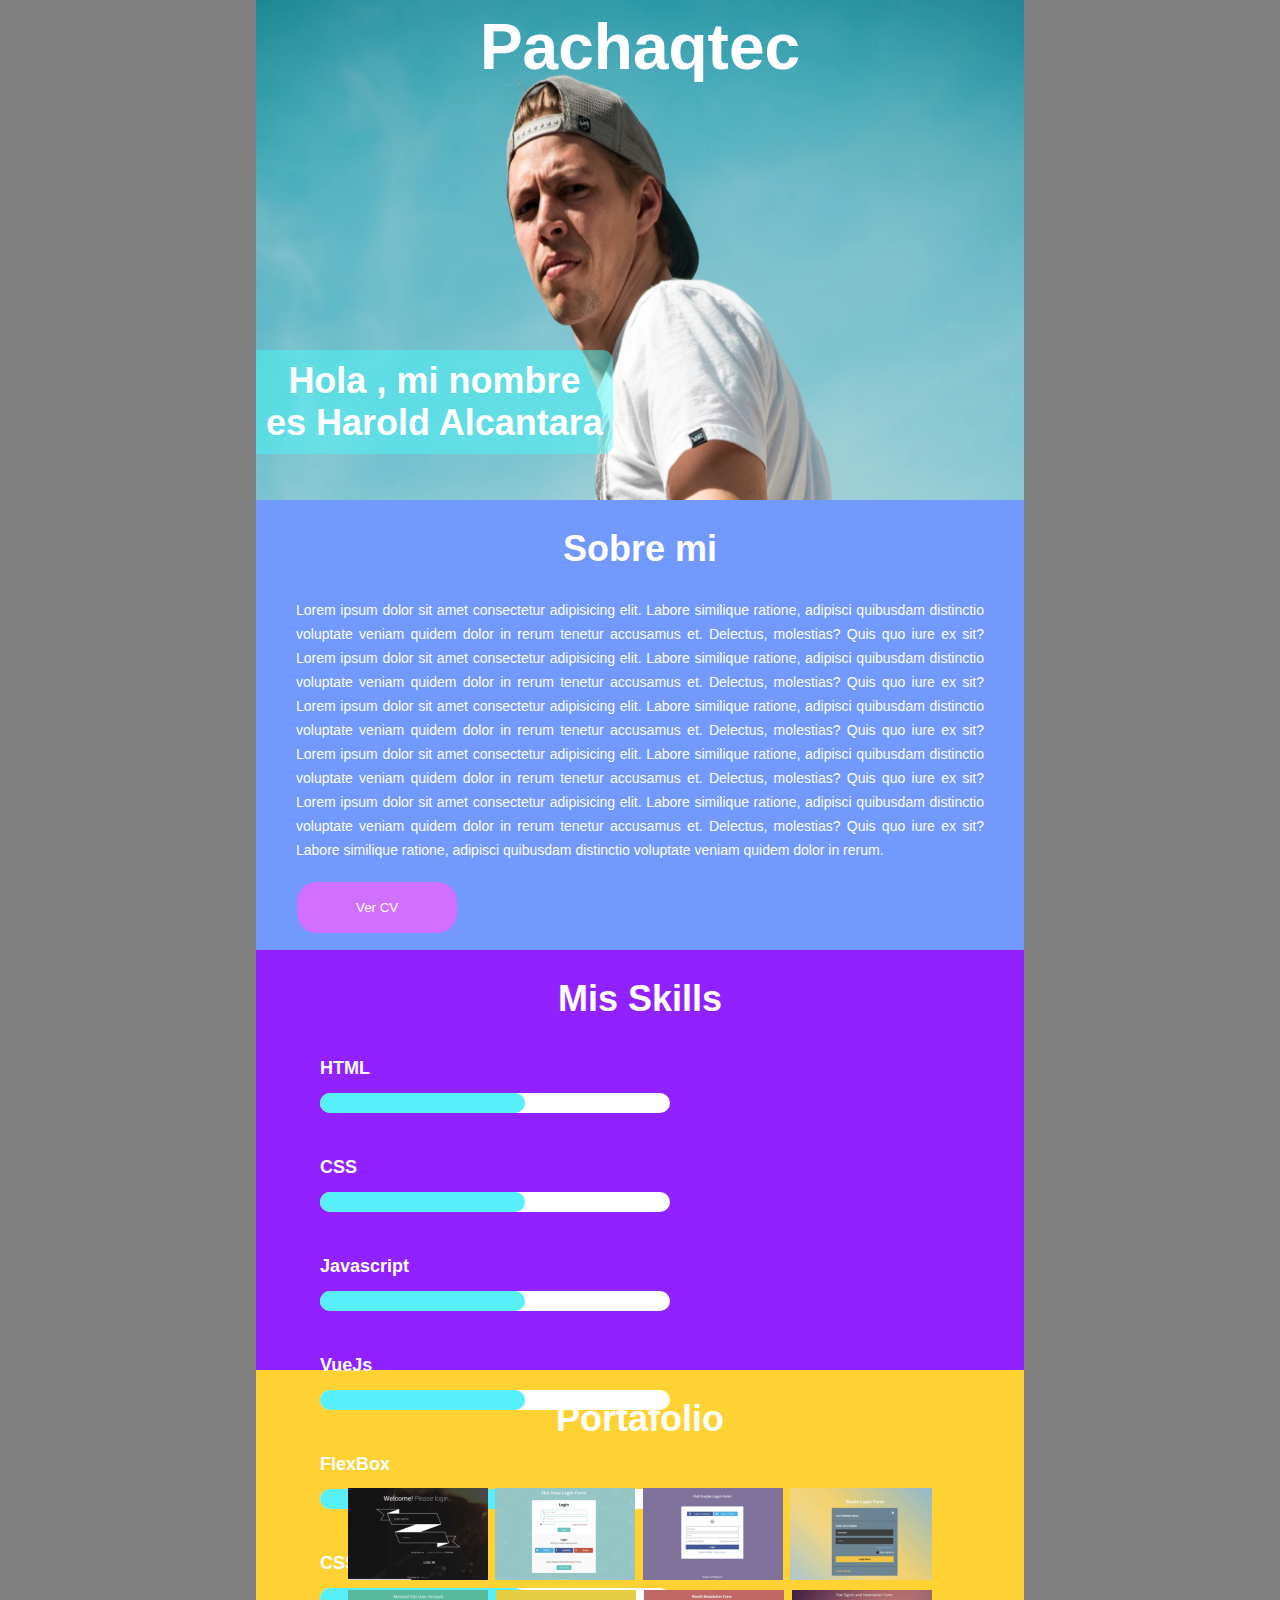
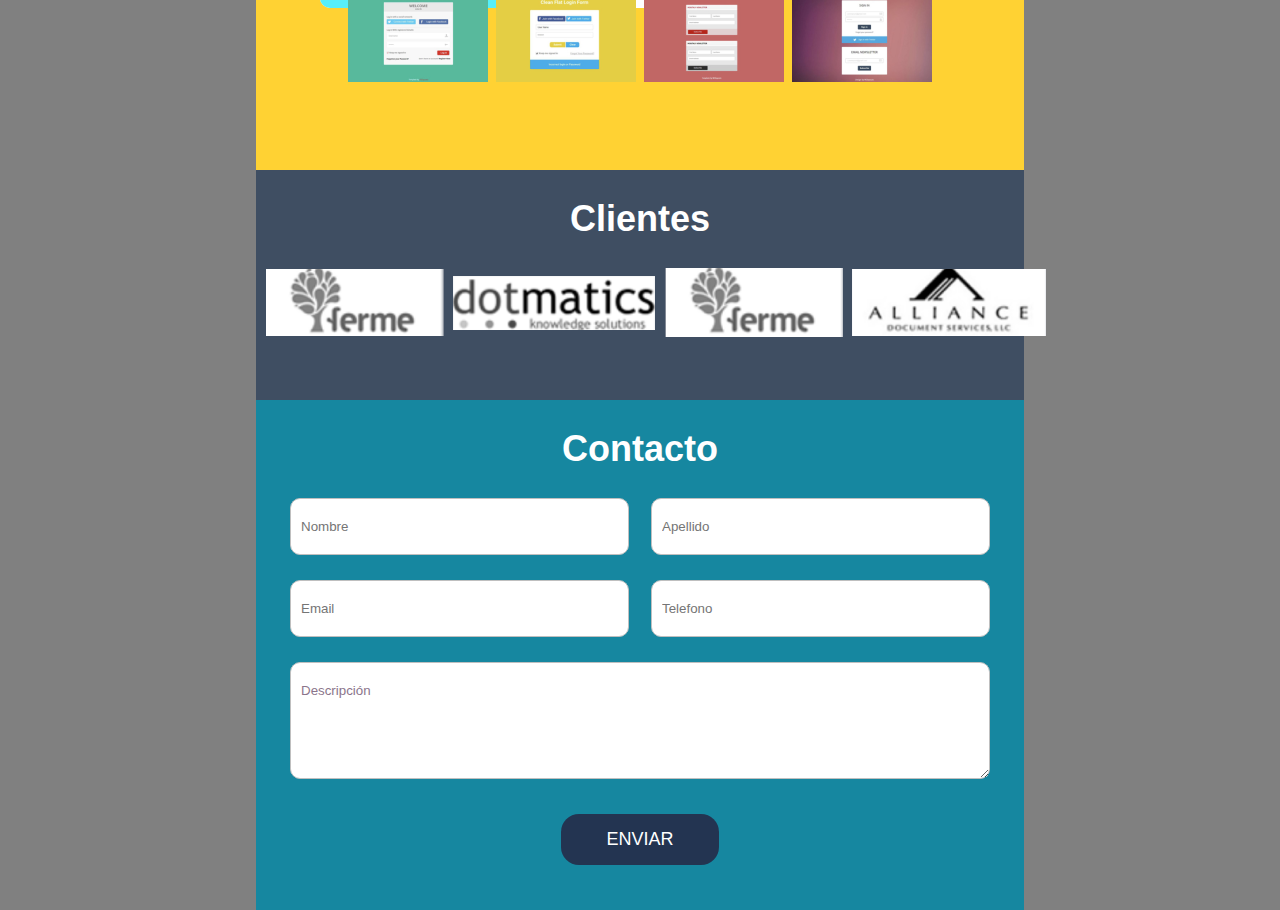
<file: index.html>
<!DOCTYPE html>
<html lang="es">
<head>
  <meta charset="UTF-8">
  <meta name="viewport" content="width=device-width, initial-scale=1.0">
  <meta http-equiv="X-UA-Compatible" content="ie=edge">
  <link rel="icon" href="./images/logo-idat.jpg">
  <link rel="stylesheet" href="./styles/style.css">
  <title>PachaQtec</title>
</head>
<body>
  <div>
   
    <main>
      
      <section class="inicio">
        <figure>
          <img src="img1.png">
        </figure>
        <h1>Pachaqtec</h1>
        <div>
          <h2>Hola , mi nombre <br>es Harold Alcantara</h2>
        </div>
      </section>
     
      <section class="about">
        <h2>Sobre mi</h2>
        <p>Lorem ipsum dolor sit amet consectetur adipisicing elit. Labore similique ratione, adipisci quibusdam distinctio voluptate veniam quidem dolor in rerum tenetur accusamus et. Delectus, molestias? Quis quo iure ex sit?Lorem ipsum dolor sit amet consectetur adipisicing elit. Labore similique ratione, adipisci quibusdam distinctio voluptate veniam quidem dolor in rerum tenetur accusamus et. Delectus, molestias? Quis quo iure ex sit?Lorem ipsum dolor sit amet consectetur adipisicing elit. Labore similique ratione, adipisci quibusdam distinctio voluptate veniam quidem dolor in rerum tenetur accusamus et. Delectus, molestias? Quis quo iure ex sit?Lorem ipsum dolor sit amet consectetur adipisicing elit. Labore similique ratione, adipisci quibusdam distinctio voluptate veniam quidem dolor in rerum tenetur accusamus et. Delectus, molestias? Quis quo iure ex sit?Lorem ipsum dolor sit amet consectetur adipisicing elit. Labore similique ratione, adipisci quibusdam distinctio voluptate veniam quidem dolor in rerum tenetur accusamus et. Delectus, molestias? Quis quo iure ex sit?Labore similique ratione, adipisci quibusdam distinctio voluptate veniam quidem dolor in rerum.</p>
        <button>Ver CV</button>
      </section> 
     
      <section class="skills">
        <h2>Mis Skills</h2>
        <div class="skills_c">
          <div class="skill">
            <h3>HTML</h3>
            <div>
              <div class="progress-bar"></div>
            </div>
          </div>
          <div class="skill no-margin">
            <h3>CSS</h3>
            <div>
              <div class="progress-bar"></div>
            </div>
          </div>
          <div class="skill">
            <h3>Javascript</h3>
            <div>
              <div class="progress-bar"></div>
            </div>
          </div>
          <div class="skill no-margin">
            <h3>VueJs</h3>
            <div>
              <div class="progress-bar"></div>
            </div>
          </div>
          <div class="skill">
            <h3>FlexBox</h3>
            <div>
              <div class="progress-bar"></div>
            </div>
          </div>
          <div class="skill no-margin">
            <h3>CSS Grid</h3>
            <div>
              <div class="progress-bar"></div>
            </div>
          </div>
      </section>
     
      <section class="portafolio">
        <h2>Portafolio</h2>
        <div class="portafolio_c">
          <figure>
            <img src="./images/port.png">
          </figure>
          <figure>
            <img src="./images/port2.png">
          </figure>
          <figure>
            <img src="./images/port3.png">
          </figure>
          <figure>
            <img src="./images/port4.png">
          </figure>
          <figure>
            <img src="./images/por5.png">
          </figure>
          <figure>
            <img src="./images/port6.png">
          </figure>
          <figure>
            <img src="./images/port7.png">
          </figure>
          <figure>
            <img src="./images/por1.png">
          </figure>
        </div>
      </section>
      
      <section class="clientes">
        <h2>Clientes</h2>
        <div class="clientes_c">
          <figure>
            <img src="./images/image-1.png" alt="">
          </figure>
          <figure>
            <img src="./images/image-2.png" alt="">
          </figure>
          <figure>
            <img src="./images/image-3.png" alt="">
          </figure>
          <figure>
            <img src="./images/image.png" alt="">
          </figure>
        </div>
      </section>
     
      <section class="contactos">
        <h2>Contacto</h2>
        <form action="">
          <input type="text" placeholder="Nombre">
          <input type="text" placeholder="Apellido">
          <input type="email" placeholder="Email">
          <input type="number" placeholder="Telefono">
          <textarea cols="100%" rows="5">Descripción</textarea>
          <button>Enviar</button>
        </form>
      </section>
    </main>
  </div>
</body>
</html>
</file>
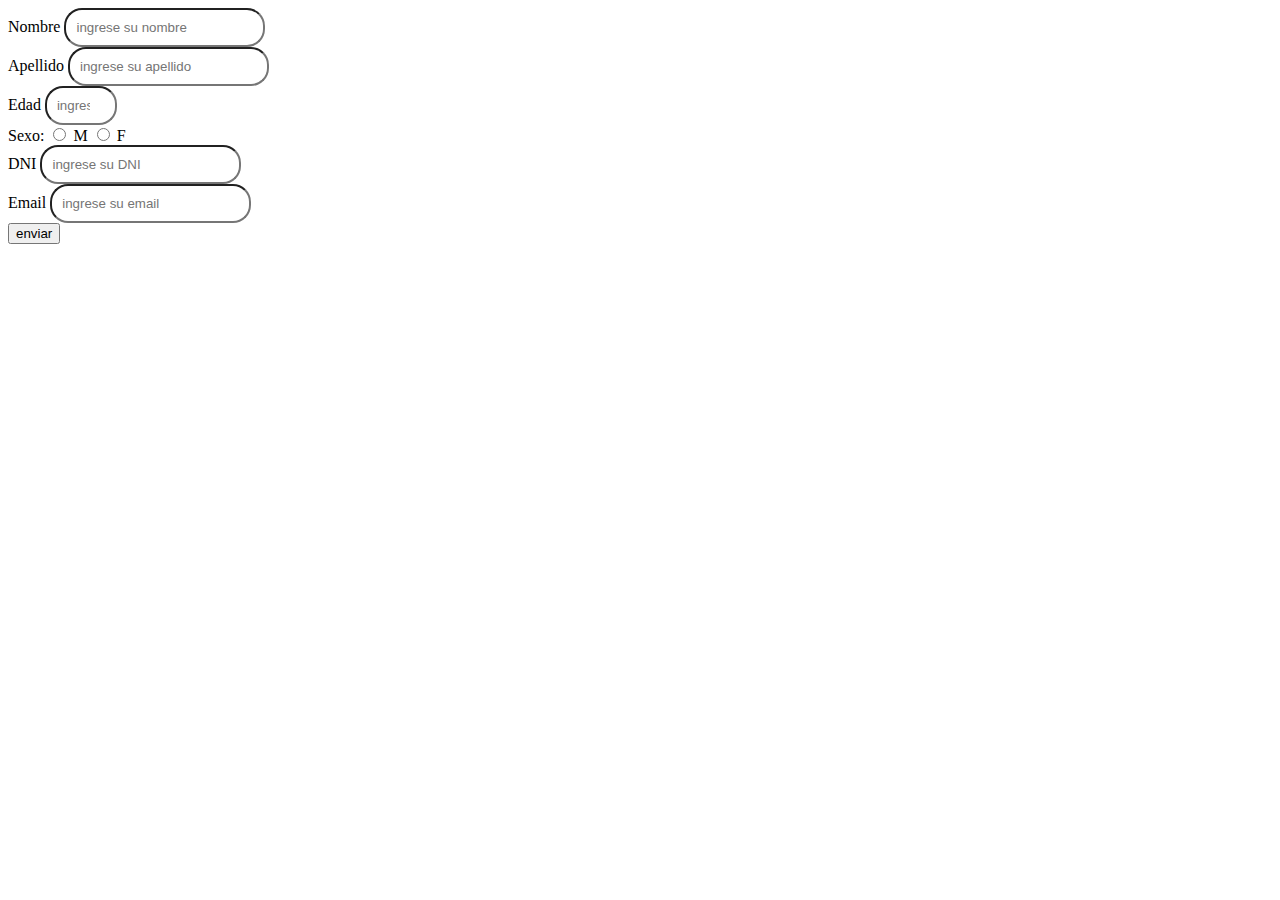
<file: form.html>
<!DOCTYPE html>
<html lang="en">
<head>
    <meta charset="UTF-8">
    <meta name="viewport" content="width=device-width, initial-scale=1.0">
    <meta http-equiv="X-UA-Compatible" content="ie=edge">
    <title>Document</title>
</head>
<body>
    <style>
    input {
        padding: 10px;
        border-radius: 18px;
    }
    input:focus:valid{
        border: 2px solid green;
        
        transition: .5s;
    }
    input:focus:invalid{
        border: 2px solid red;
        transition: .5s;
    }
    
    </style>
    <form action="">
        <label for="name">Nombre</label> 
        <input placeholder="ingrese su nombre" type="text" required pattern="[A-Za-z]*"><br>
        <label for="name">Apellido</label>
        <input placeholder="ingrese su apellido" type="text" required pattern="[A-Za-z]*"  ><br> 
        <label for="name">Edad</label>
        <input placeholder="ingrese su edad" type="number" min="18" max="80"><br>
        <label for="name">Sexo:</label>
        
        <input  type="radio" name="radio"> M
        <input  type="radio" name="radio"> F <br>
        <label for="name">DNI</label> 
        <input placeholder="ingrese su DNI" type=""  maxlength="8" required><br>
        <label for="name">Email</label> 
        <input placeholder="ingrese su email" type="email" required><br>
        <button>enviar</button>
    </form>
</body>
</html>
</file>
<file: styles/style.css>
* {
  margin: 0;
  padding: 0;
}



body {
  background-color: gray;
  font-family: Arial;
  height: 100vh;    
  
}
h2 {
  font-size: 36px;
  color: white;
  text-align: center;
  padding: 28px 0;
}
  body > div {
    margin-left: 20%;
    margin-right: 20%;
  }

img {
  display: block;
}

/*----------------------------------------------------------Inicio------------------------------------------------------------------*/
  .inicio {
    height: 500px;
  }

    .inicio > figure {
      position: relative;
      height: 100%;
    }

      .inicio > figure > img {
        height: 100%;
        width: 100%;
      }

    .inicio > div {
      color: white;
      position: absolute;
      padding: 10px;
      font-size: 25px;
      top: 350px;
      z-index: 1;
      background-color: rgba(70, 250, 250, 0.473);
      border-radius: 0 10px 10px 0;
    }

    .inicio > h1 {
      font-size: 64px;
      font-weight: bold;
      color: white;

      position: absolute;
      top: 10px;
      left: 50%;
      margin-left: -160.08px;
      z-index: 1;
    }

      .inicio > div > h2 {
        padding: 0;
      }

    

  /*-------------------------------About--------------------------------*/
  .about {
    position: relative;
    height: 450px;
    background-color: #7299FE;
  }

    .about > p {
      padding: 0 40px;
      text-align: justify;
      color: white;
      font-size: 14px;
      line-height: 24px;
    }

    .about > button {
      margin: 20px 0 0 41px;
      color: white;
      border-radius: 20px;
      padding: 18px 59px;
      border: none;
      background-color: #D16FFF;
      cursor: pointer;
    }

    .about > button:hover {
      background: #ca032f;
      transition: .5s;
      font-size: 18px;
    }
    
  /*---------------------------------Skills----------------------------*/
  .skills {
    background-color: #9122FF;
    height: 420px;
  }

    .skills > .skills_c {
      display: flex;
      flex-wrap: wrap;
      margin: 10px 0 0 64px;
    }

      .skills > .skills_c > .skill {
        margin: 0 65px 30px 0;
      }

      .skills > .skills_c > .skill > h3 {
          font-size: 18px;
          color: white;
        }

      .skills > .skills_c > .skill > div {
          background-color: white;
          border-radius: 20px;
          width: 350px;
          margin: 14px 0;
        }

       .skills > .skills_c > .skill > div > .progress-bar {
            background-color: #57EFF9;
            border-radius: 20px;
            padding: 10px;
            width: 185px;
          }

  /*-----------------------------------Portafolio-----------------------------*/
  .portafolio {
    background-color: #FFD233;
    height: 400px;
  }

    .portafolio_c {
      width: 600px;
      margin: 20px auto;
      display: flex;
      flex-wrap: wrap;
      justify-content: space-evenly;
    }

      .portafolio_c > figure {
        margin-bottom: 10px;
      }
      
     
  /*------------------------------Clients-----------------------------*/
  .clientes {
    background-color: #3F4E62;
    height: 230px;
  }

    .clientes > .clientes_c {
      width: 800px;
      margin: 0 auto;
      display: flex;
      justify-content: space-evenly;
      align-items: center;
    }
    
  /*----------------------------Contact------------------------------------*/
  .contactos {
    background-color: #1687A0;
    height: 510px;
  }

    .contactos > form {
      display: flex;
      justify-content: space-between;
      flex-wrap: wrap;
      width: 700px;
      margin: 0 auto;
    }

      .contactos > form > textarea {
        border: 1px solid #BFBFBF;
        font-family: Arial, Helvetica, sans-serif;
        padding: 20px 10px;
        color: #8B758B;
        border-radius: 10px;
      }

      .contactos > form > input {
        border: 1px solid #BFBFBF;
        margin-bottom: 25px;
        padding: 20px 150px 20px 10px;
        border-radius: 10px;
      }

      .contactos > form > button {
        margin: 35px auto 0px;
        padding: 15px 45px;
        font-size: 18px;
        text-transform: uppercase;
        color: white;
        background-color: #233451;
        border: none;
        cursor: pointer;
        border-radius: 18px;
      }

      .contactos > form > button:hover {
        background: rgb(7, 250, 169);
        color: black;
        transition: .9s;
        border: solid 2px #233451;
      }
</file>
